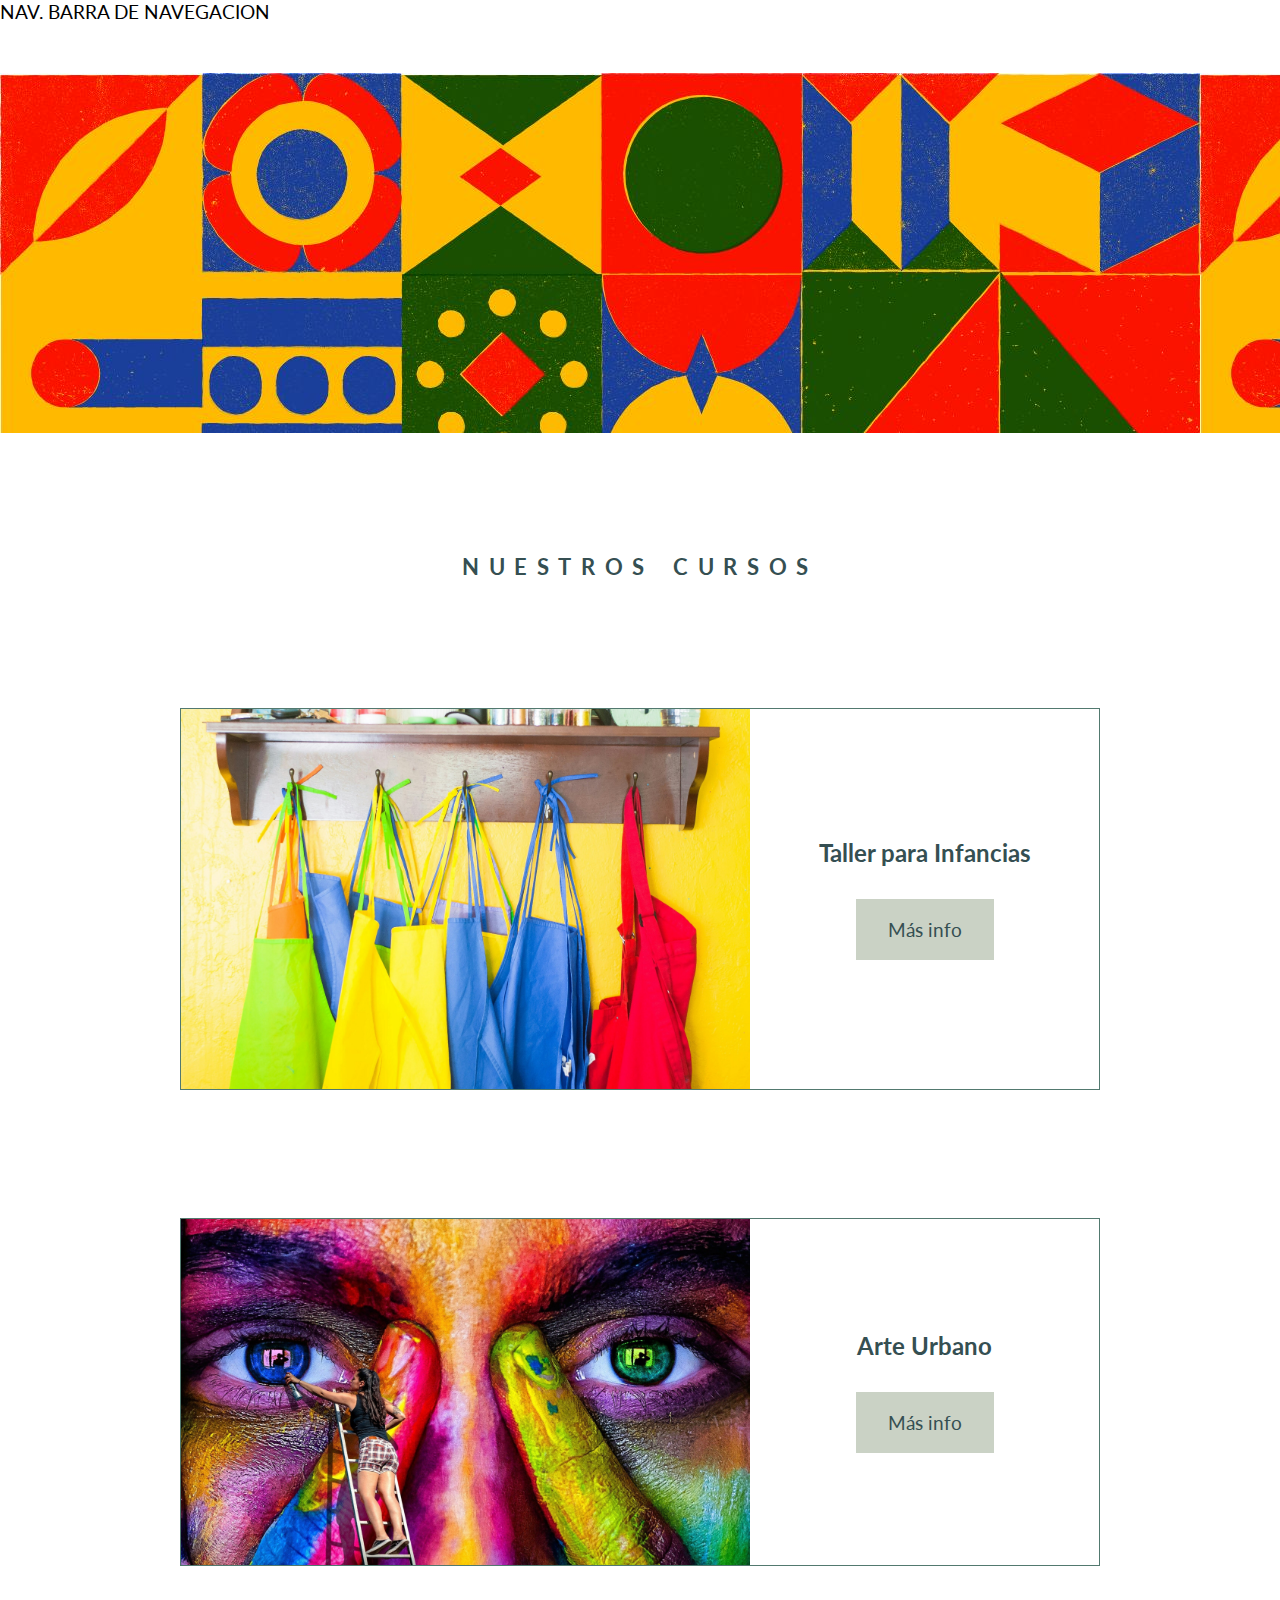
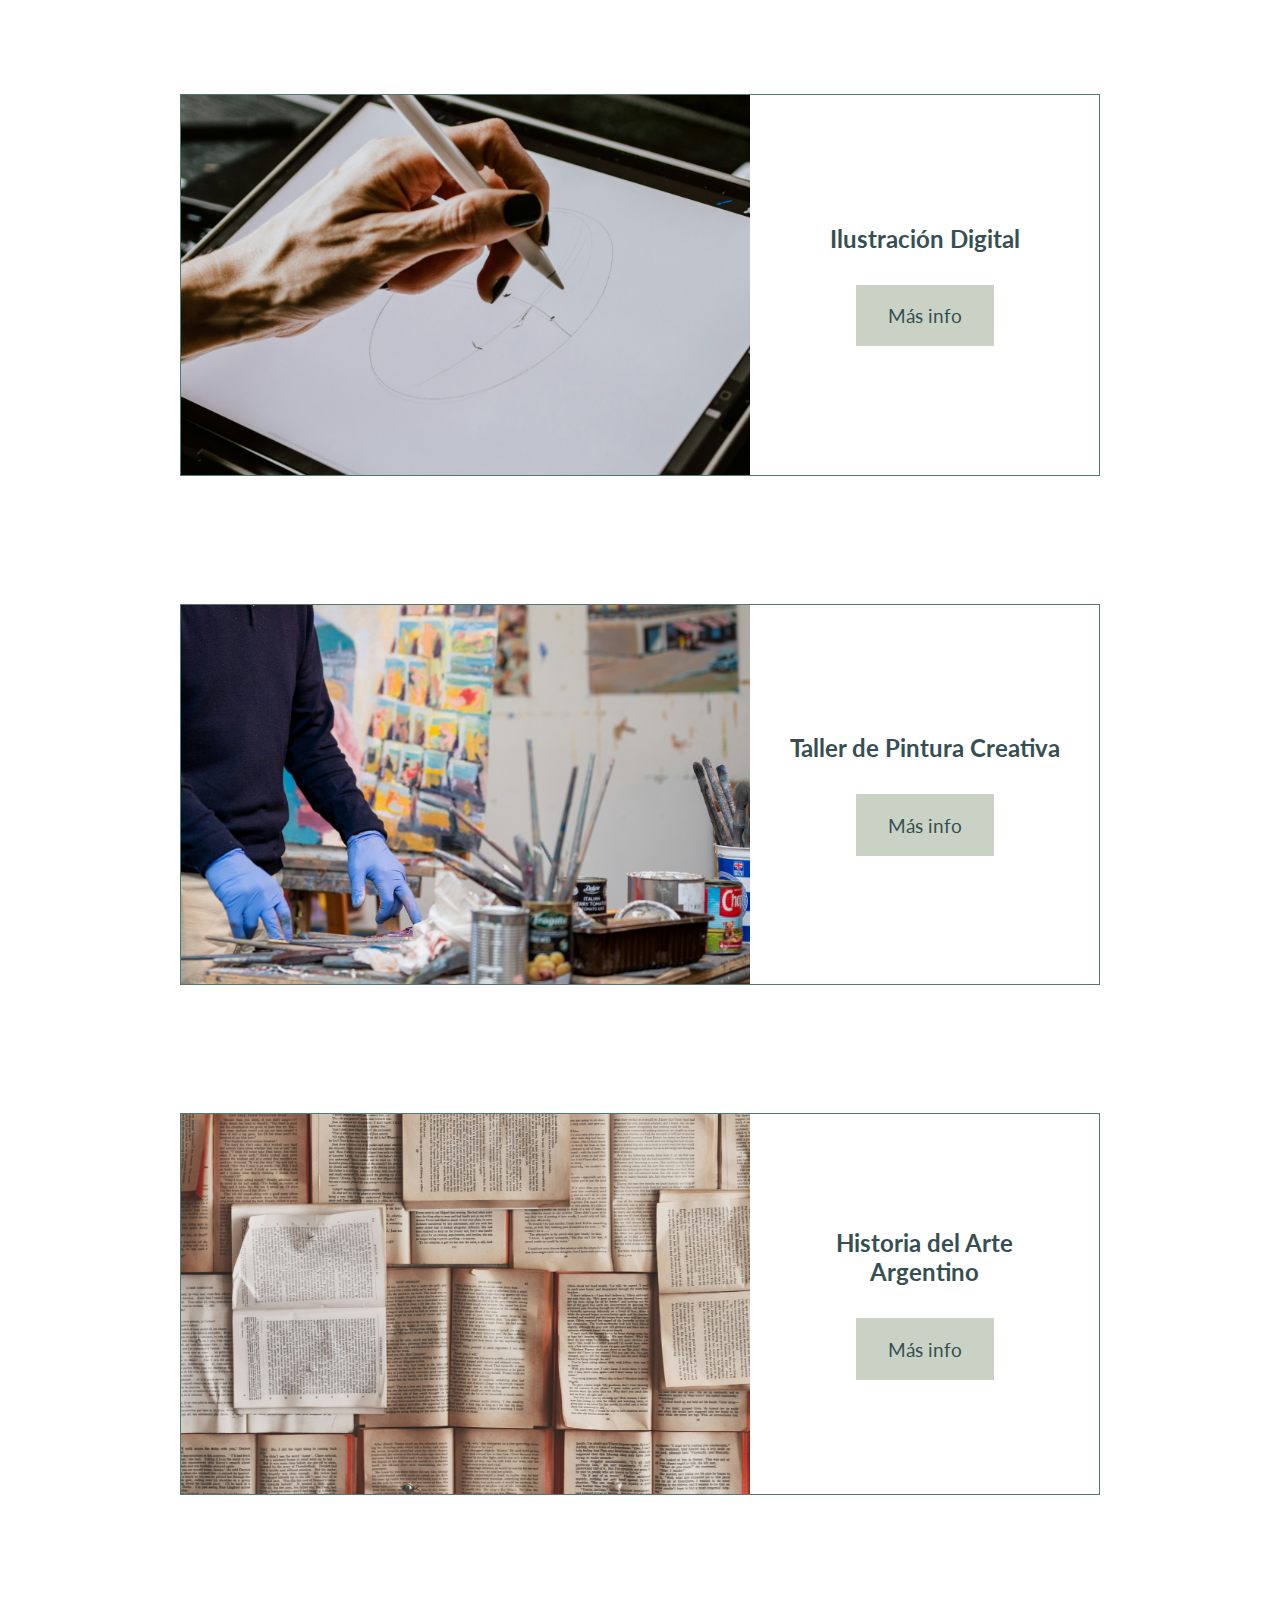
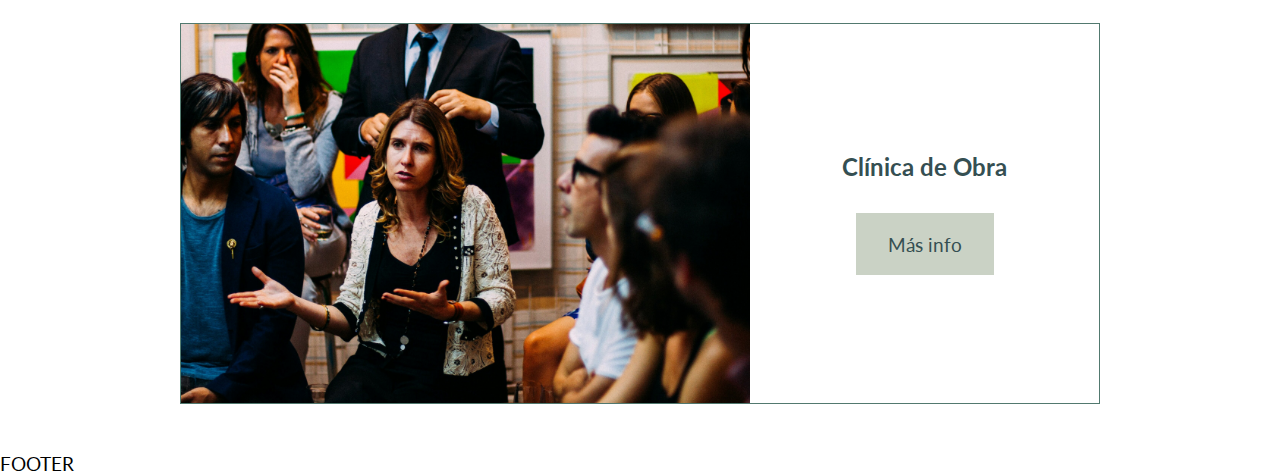
<file: cursos.html>
<!DOCTYPE html>
<html lang="en">
  <head>
    <meta charset="UTF-8" />
    <meta name="viewport" content="width=device-width, initial-scale=1.0" />
    <title>Cursos</title>
    <link rel="stylesheet" href="./cursos.css" />
    <link rel="preconnect" href="https://fonts.googleapis.com" />
    <link rel="preconnect" href="https://fonts.gstatic.com" crossorigin />
    <link
      href="https://fonts.googleapis.com/css2?family=Lato:ital,wght@0,100;0,300;0,400;0,700;0,900;1,100;1,300;1,400;1,700;1,900&display=swap"
      rel="stylesheet"
    />
  </head>

  <body>
    <div class="contenedor">
      <nav>NAV. BARRA DE NAVEGACION</nav>
      <header class="header">
        <div class="fachada"></div>

        <div class="interior"></div>
      </header>

      <main>
        <h3>NUESTROS CURSOS</h3>
        <section class="cursos">
          <div class="Caja">
            <div class="img-box" id="box-taller">
              <img src="./Taller infancias1 (2).jpg" alt="" />
              <!-- <img src="./Taller infancias 2.jpg" alt="" class="top" /> -->
            </div>
            <div class="info-box">
              <h2>Taller para Infancias</h2>
              <a class="btn-caja" href="./infancias.html" target="_blank"
                >Más info</a
              >
            </div>
          </div>

          <div class="Caja">
            <div class="img-box">
              <!-- <img src="./ArteUrbano1 (1).jpg" alt="" /> -->
              <img src="./ArteUrbano2.jpg" alt="" />
            </div>
            <div class="info-box">
              <h2>Arte Urbano</h2>
              <a class="btn-caja" href="./arteurbano.html" target="_blank"
                >Más info</a
              >
            </div>
          </div>

          <div class="Caja">
            <div class="img-box">
              <img src="./IlustracionDig1.jpg" alt="" />
              <!-- <img src="./ilustrac2.jpg" alt="" /> -->
            </div>
            <div class="info-box">
              <h2>Ilustración Digital</h2>
              <a class="btn-caja" href="./ilustracion.html" target="_blank"
                >Más info</a
              >
            </div>
          </div>

          <div class="Caja">
            <div class="img-box">
              <img src="./PinturaCreativa2.jpg" alt="" class="primer-img" />
              <!-- <img src="./PinturaCreativa1.jpg" alt="" class="segunda-img" /> -->
            </div>
            <div class="info-box">
              <h2>Taller de Pintura Creativa</h2>
              <a class="btn-caja" href="./pinturaCreativa.html" target="_blank"
                >Más info</a
              >
            </div>
          </div>

          <div class="Caja">
            <div class="img-box">
              <img src="./HA1.jpg" alt="" class="primer-img" />
              <!-- <img src="./H.A2.jpg" alt="" class="segunda-img" /> -->
            </div>
            <div class="info-box">
              <h2>Historia del Arte Argentino</h2>
              <a class="btn-caja" href="./H.A.html" target="_blank">Más info</a>
            </div>
          </div>

          <div class="Caja">
            <div class="img-box">
              <!-- <img src="./clinica1.jpg" alt="" class="primer-img" /> -->
              <img src="./CLINICA2.jpg" alt="" class="segunda-img" />
            </div>
            <div class="info-box">
              <h2>Clínica de Obra</h2>
              <a class="btn-caja" href="./clinica.html" target="_blank"
                >Más info</a
              >
            </div>
          </div>
        </section>
      </main>

      <footer class="footer">FOOTER</footer>
    </div>
  </body>
</html>
</file>
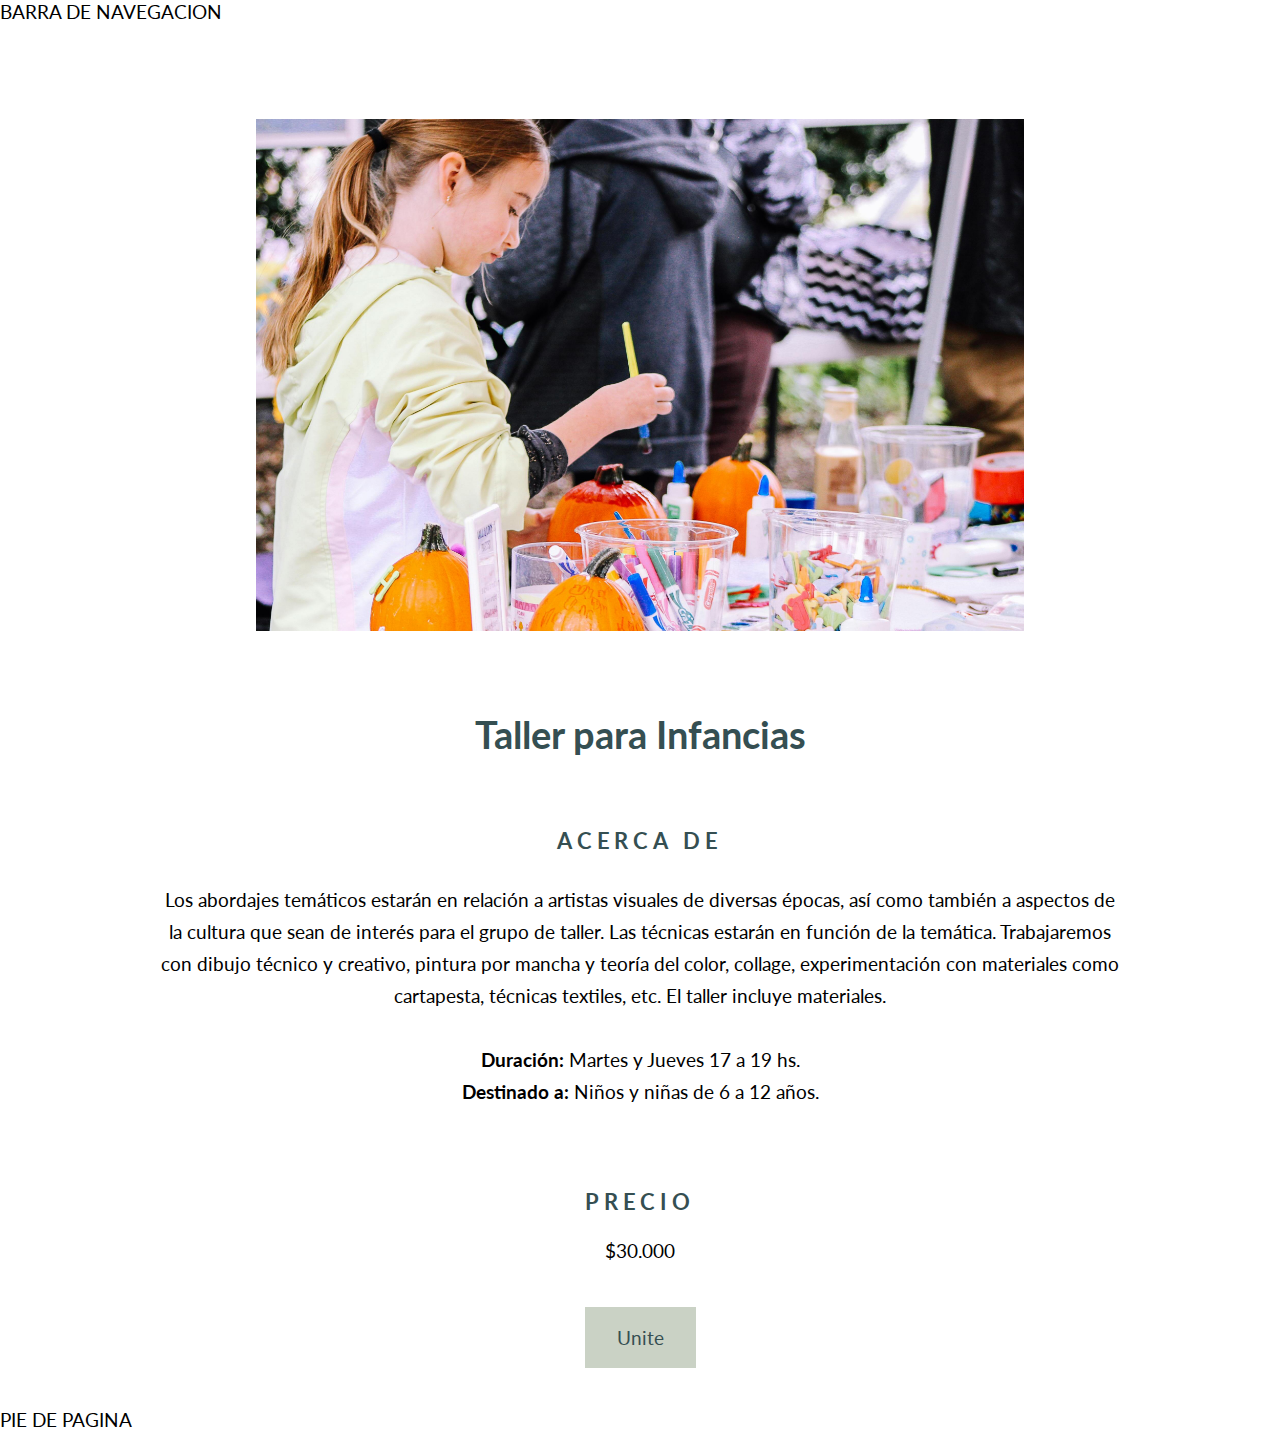
<file: infancias.html>
<!DOCTYPE html>
<html lang="en">
  <head>
    <meta charset="UTF-8" />
    <meta name="viewport" content="width=device-width, initial-scale=1.0" />
    <title>Taller para Infancias</title>
    <link rel="stylesheet" href="./enlaces.css" />
    <link rel="preconnect" href="https://fonts.googleapis.com" />
    <link rel="preconnect" href="https://fonts.gstatic.com" crossorigin />
    <link
      href="https://fonts.googleapis.com/css2?family=Lato:ital,wght@0,100;0,300;0,400;0,700;0,900;1,100;1,300;1,400;1,700;1,900&display=swap"
      rel="stylesheet"
    />
  </head>
  <body>
    <div class="contenedor">
      <nav>BARRA DE NAVEGACION</nav>
      <header>
        <div class="fachada">
          <img
            class="img"
            src="./imagenes para enlaces/Taller infancias 2.jpg"
            alt=""
          />
        </div>
      </header>
      <main>
        <div class="presentacion">
          <h1>Taller para Infancias</h1>
          <h3>ACERCA DE</h3>

          <p>
            Los abordajes temáticos estarán en relación a artistas visuales de
            diversas épocas, así como también a aspectos de la cultura que sean
            de interés para el grupo de taller. Las técnicas estarán en función
            de la temática. Trabajaremos con dibujo técnico y creativo, pintura
            por mancha y teoría del color, collage, experimentación con
            materiales como cartapesta, técnicas textiles, etc. El taller
            incluye materiales.
            <br />
            <br />
            <strong>Duración:</strong> Martes y Jueves 17 a 19 hs. <br />
            <strong>Destinado a:</strong> Niños y niñas de 6 a 12 años.
          </p>
        </div>
        <div class="precio">
          <h3>PRECIO</h3>
          <p>$30.000</p>
        </div>
        <div class="contacto">
          <a href="#" class="btn-caja">Unite</a>
        </div>
      </main>
    </div>
    <footer>PIE DE PAGINA</footer>
  </body>
</html>
</file>
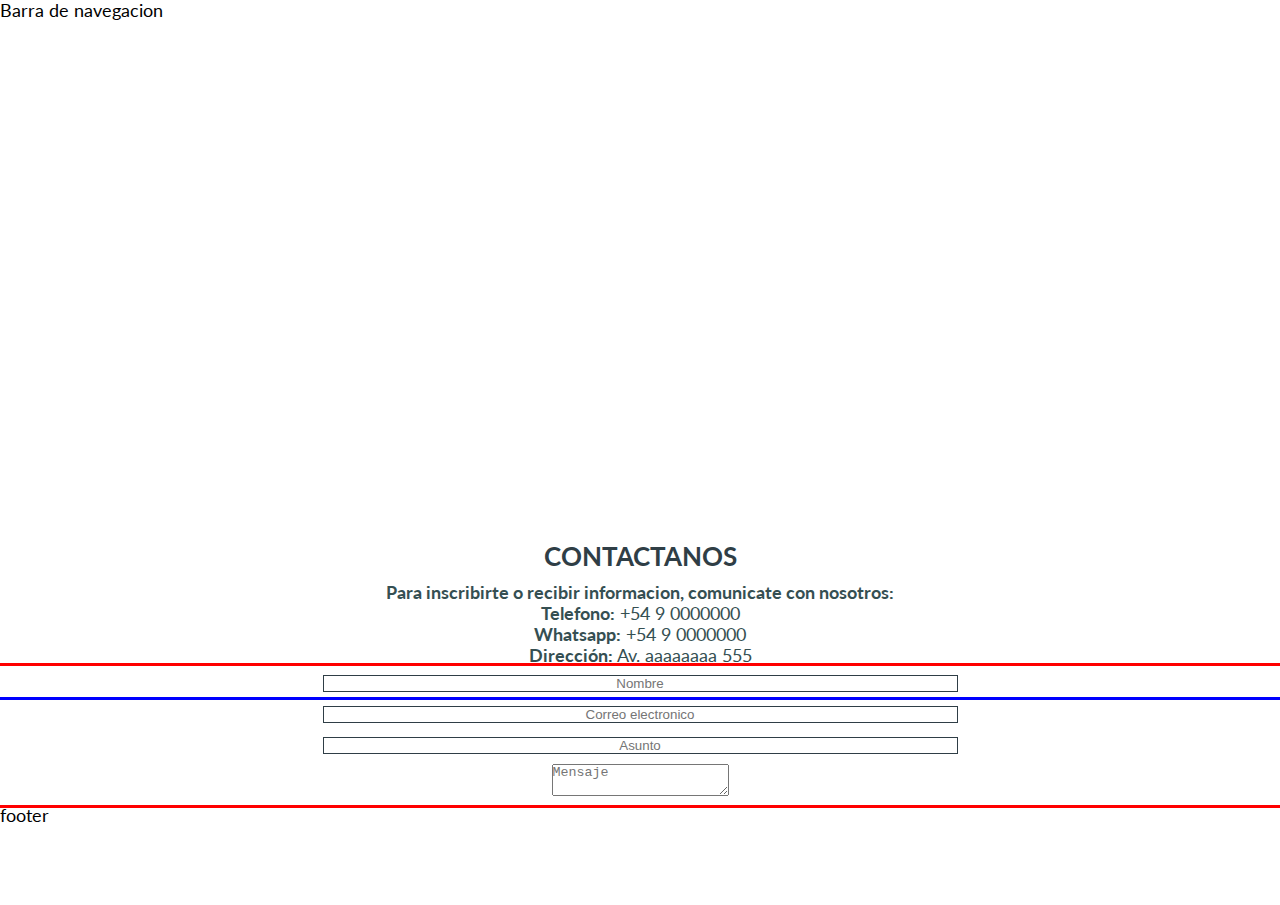
<file: contacto/contacto.html>
<!DOCTYPE html>
<html lang="en">
<head>
    <meta charset="UTF-8">
    <meta name="viewport" content="width=device-width, initial-scale=1.0">
    <title>Contacto</title>
   
    <link rel="preconnect" href="https://fonts.googleapis.com" />
    <link rel="preconnect" href="https://fonts.gstatic.com" crossorigin />
    <link href="https://fonts.googleapis.com/css2?family=Lato:ital,wght@0,100;0,300;0,400;0,700;0,900;1,100;1,300;1,400;1,700;1,900&display=swap" rel="stylesheet" />
    <link rel="stylesheet" href="contacto.css">
</head>
<body>
    <div class="contenedor1">
        <nav>Barra de navegacion</nav>
    <header class="header">
        <div class="mapa">
        <iframe src="https://www.google.com/maps/embed?pb=!1m14!1m12!1m3!1d105078.0371926377!2d-58.54749856138238!3d-34.612033479624145!2m3!1f0!2f0!3f0!3m2!1i1024!2i768!4f13.1!5e0!3m2!1ses-419!2sar!4v1713552448363!5m2!1ses-419!2sar" width="600" height="450" style="border:0;" allowfullscreen="" loading="lazy" referrerpolicy="no-referrer-when-downgrade"></iframe>
        </div>
    </header>
    <main>
<div class="contactanos">
    <h2>CONTACTANOS</h2>
</div>
<div class="idc">
    <h4>Para inscribirte o recibir informacion, comunicate con nosotros:
    </h4>
    <div class="datos"> 
        <p id="tel"><b>Telefono:</b> +54 9 0000000</p>
   
        <p id="wpp"><b>Whatsapp:</b> +54 9 0000000</p>
    
        <p id="direccion"><b>Dirección:</b> Av. aaaaaaaa 555</p>
    </div>
    <div class="forms">
        <div class="inp" id="nombre">
            <input type="text" placeholder="Nombre">
        </div>
        <div class="inp" id="correo">
            <input type="email" placeholder="Correo electronico">
        </div>
        <div class="inp" id="asunto">
            <input type="text" placeholder="Asunto">
        </div>
        <div class="inp" id="Mensaje">
            <textarea id="Mensaje" placeholder="Mensaje"></textarea>
        </div>
    </div>
   
</div>
    </main>
    <footer>
    <div> footer</div>
    </footer>
    </div>
</body>
</html>
</file>
<file: cursos.css>
* {
  margin: 0;
  padding: 0;
  box-sizing: border-box;
}
html {
  height: 100%;
}
img {
  width: 100%;
  display: block;
}

body {
  font-family: "Lato", sans-serif;
  font-size: 1.2rem;
}

.contenedor {
  display: grid;
  grid-template:
    "nav"
    "header"
    "main"
    "footer";
}
nav {
  grid-area: nav;
}
.header {
  grid-area: header;
}
main {
  grid-area: main;
}
.footer {
  grid-area: footer;
}

/**********media queries***********/

@media screen and (max-width: 767px) {
  .contenedor {
    display: grid;
    grid-template:
      "nav"
      "header"
      "main"
      "footer";
  }
  nav {
    grid-area: nav;
  }
  .header {
    grid-area: header;
  }

  main {
    grid-area: main;
  }

  h3 {
    color: #354f52;
    margin-top: 2.5rem;
    text-align: center;
    letter-spacing: 0.3rem;
    word-spacing: 0.1rem;
  }
  .cursos {
    display: flex;
    flex-direction: column;
    margin-top: 3rem;
    margin-bottom: 3rem;
    row-gap: 4rem;
  }

  .Caja {
    border: 0.0125rem solid #52796f;
    display: flex;
    flex-direction: column;
    max-width: 100%;
    margin-left: 1.25rem;
    margin-right: 1.25rem;
  }

  .img-box {
    width: 100%;
    position: relative;
    float: left;
  }
  /*.img-box img {
    position: absolute;
    left: 0;
    opacity: 1.5 ease-in-out;
  }

  .img-box img.top:hover {
    opacity: 0;
  }*/
  .info-box {
    text-align: center;
    justify-content: center;
    margin: 3rem;
  }
  h2 {
    font-size: 1.5rem;
    color: #354f52;
    margin-bottom: 3rem;
    font-weight: 700;
  }
  .btn-caja {
    background-color: #cad2c5;
    color: #354f52;
    padding: 1.2rem;
    padding-left: 2rem;
    padding-right: 2rem;
    font-size: 1.2rem;
    /*border-radius: 0.5625rem;*/
  }
  .btn-caja:link,
  .btn-caja:visited {
    display: inline-block;
    text-decoration: none;
    transition: all 0.3s;
  }
  .btn-caja:hover {
    background-color: #84a98c;
    color: white;
  }

  .header {
    margin-top: 3.125rem;
    margin-bottom: 3.125rem;
  }

  /* .fachada {
      width: 100%;
      height: 100%;
    }*/
  .fachada {
    width: 100%;
    height: 40vh;
    background-image: url(./Banner\ de\ paisaje\ en\ Azul\ y\ Amarillo\ estilo\ Naturaleza\ y\ Viajes.jpg);
    /* transition-property: all;
    transition-duration: 1.5s;*/
  }
  /*.fachada:hover {
   opacity: 0;
  }
  .interior {
    width: 100%;
    height: 40vh;
    background-image: url(./2.jpg);
    display: none;*/
}
.footer {
  grid-area: footer;
}

/***********************************************************/

@media screen and (min-width: 768px) and (max-width: 1023px) {
  .contenedor {
    display: grid;
    grid-template:
      "nav"
      "header"
      "main"
      "footer";
  }
  nav {
    grid-area: nav;
  }
  .header {
    grid-area: header;
    margin-top: 3.125rem;
    margin-bottom: 1.5rem;
  }
  /*.fachada {
    width: 100%;
  }*/
  .fachada {
    width: 100%;
    height: 40vh;
    background-image: url(./Banner\ de\ paisaje\ en\ Azul\ y\ Amarillo\ estilo\ Naturaleza\ y\ Viajes.jpg);
    /*transition-property: all;
    transition-duration: 1.5s;*/
  }
  /*.fachada:hover {
    opacity: 0;
  }*/
  /*.interior {
    width: 100%;
    height: 40vh;
    background-image: url(./2.jpg);
    display: none;
  }*/
  main {
    grid-area: main;
  }
  .footer {
    grid-area: footer;
  }
  h3 {
    color: #354f52;
    margin-top: 5rem;
    text-align: center;
    letter-spacing: 0.4rem;
    word-spacing: 0.2rem;
  }
  .cursos {
    display: flex;
    flex-direction: column;
    margin-top: 3rem;
    margin-bottom: 3rem;
    row-gap: 4rem;
  }
  .Caja {
    border: 0.0125rem solid #52796f;
    display: flex;
    flex-direction: row;
    align-items: center;
    justify-items: center;
    margin-left: 1.25rem;
    margin-right: 1.25rem;
  }

  .img-box {
    width: 100%;
    height: fit-content;
  }
  .info-box {
    text-align: center;
    margin: 3rem;
    width: 50%;
  }
  h2 {
    font-size: 1.2rem;
    color: #354f52;
    margin-bottom: 3rem;
    font-weight: 700;
  }
  .btn-caja {
    background-color: #cad2c5;
    color: #354f52;
    padding: 1.2rem;
    padding-left: 2rem;
    padding-right: 2rem;
    font-size: 1.2rem;
    /*border-radius: 0.5625rem;*/
  }
  .btn-caja:link,
  .btn-caja:visited {
    display: inline-block;
    text-decoration: none;
    transition: all 0.3s;
  }
  .btn-caja:hover {
    background-color: #84a98c;
    color: white;
  }
}

/********************************************************************/
@media screen and (min-width: 1024px) and (max-width: 1440px) {
  .contenedor {
    display: grid;
    grid-template:
      "nav"
      "header"
      "main"
      "footer";
  }
  nav {
    grid-area: nav;
  }
  .header {
    grid-area: header;
    margin-top: 3.125rem;
    margin-bottom: 1.5rem;
  }
  /* .fachada {
    width: 100%;
  }*/
  .fachada {
    width: 100%;
    height: 40vh;
    background-image: url(./Banner\ de\ paisaje\ en\ Azul\ y\ Amarillo\ estilo\ Naturaleza\ y\ Viajes.jpg);
    /* transition-property: all;
    transition-duration: 1.5s;*/
  }
  /*.fachada:hover {
    opacity: 0;
  }
  .interior {
    width: 100%;
    height: 40vh;
    background-image: url(./2.jpg);
    display: none;
  }*/

  main {
    grid-area: main;
  }
  .footer-cursos {
    grid-area: footer;
  }
  h3 {
    color: #354f52;
    font-size: 1.4rem;
    margin-top: 6rem;
    margin-bottom: 8rem;
    text-align: center;
    letter-spacing: 0.6rem;
    word-spacing: 0.3rem;
  }
  .cursos {
    display: flex;
    flex-direction: column;
    margin-top: 3rem;
    margin-bottom: 3rem;
    margin-right: 10rem;
    margin-left: 10rem;
    row-gap: 8rem;
  }
  .Caja {
    border: 0.0125rem solid #52796f;
    display: flex;
    flex-direction: row;
    align-items: center;
    justify-items: center;
    margin-left: 1.25rem;
    margin-right: 1.25rem;
  }

  .img-box {
    width: 100%;
  }
  .info-box {
    text-align: center;
    margin: 2rem;
    width: 50%;
  }
  h2 {
    font-size: 1.5rem;
    color: #354f52;
    margin-bottom: 2rem;
    font-weight: 700;
  }
  .btn-caja {
    background-color: #cad2c5;
    color: #354f52;
    padding: 1.2rem;
    padding-left: 2rem;
    padding-right: 2rem;
    font-size: 1.2rem;
  }
  .btn-caja:link,
  .btn-caja:visited {
    display: inline-block;
    text-decoration: none;
    transition: all 0.3s;
  }
  .btn-caja:hover {
    background-color: #84a98c;
    color: white;
  }
}
/**********************************************************************/
@media screen and (min-width: 1441px) {
  .contenedor {
    display: grid;
    grid-template:
      "nav"
      "header"
      "main"
      "footer";
  }
  nav {
    grid-area: nav;
  }
  .header {
    grid-area: header;
    margin-top: 3.125rem;
    /* margin-bottom: 1.5rem;*/
  }
  /*.fachada {
    width: 100%;
    height: 40vh;
    background-image: url(./Banner\ de\ paisaje\ en\ Azul\ y\ Amarillo\ estilo\ Naturaleza\ y\ Viajes.jpg);
  }
  .interior {
    display: none;
  }*/
  .fachada {
    width: 100%;
    height: 40vh;
    background-image: url(./Banner\ de\ paisaje\ en\ Azul\ y\ Amarillo\ estilo\ Naturaleza\ y\ Viajes.jpg);
    /*  transition-property: all;
    transition-duration: 1.5s;*/
  }
  /*.fachada:hover {
    opacity: 0;
  }
  .interior {
    width: 100%;
    height: 40vh;
    background-image: url(./2.jpg);
    display: none;
  }*/
  main {
    grid-area: main;
  }
  .footer {
    grid-area: footer;
  }
  h3 {
    color: #354f52;
    font-size: 1.5rem;
    margin-top: 6rem;
    margin-bottom: 5rem;
    text-align: center;
    letter-spacing: 0.6rem;
    word-spacing: 0.3rem;
  }
  .cursos {
    display: flex;
    flex-direction: column;
    margin-top: 3rem;
    margin-bottom: 3rem;
    margin-right: 30rem;
    margin-left: 30rem;
    row-gap: 5rem;
  }
  .Caja {
    border: 0.0125rem solid #cad2c5;
    display: flex;
    flex-direction: row;
    align-items: center;
    justify-items: center;
    margin-left: 1.25rem;
    margin-right: 1.25rem;
  }

  .img-box {
    width: 100%;
  }
  /*.img-box {
    width: 100%;
    /* position: relative;*/
  /*
  #box-taller {
    position: relative;
  }
  #box-taller img {
    /* position: absolute;*/
  /* opacity: 1.5s ease-in-out;
    transition: all 0.6s;
  }

  #box-taller .top:hover {
    opacity: 0;
  }*/
  .info-box {
    text-align: center;
    margin: 3rem;
    width: 50%;
  }
  h2 {
    font-size: 1.4rem;
    color: #354f52;
    margin-bottom: 3rem;
    font-weight: 700;
  }
  .btn-caja {
    background-color: #cad2c5;
    color: #354f52;
    padding: 1rem;
    padding-left: 2rem;
    padding-right: 2rem;
    font-size: 1.2rem;
  }
  .btn-caja:link,
  .btn-caja:visited {
    display: inline-block;
    text-decoration: none;
    transition: all 0.3s;
  }
  .btn-caja:hover {
    background-color: #84a98c;
    color: white;
  }
}
</file>
<file: enlaces.css>
* {
  margin: 0;
  padding: 0;
  box-sizing: border-box;
}
html {
  height: 100%;
}
img {
  width: 100%;
  display: block;
}

body {
  font-family: "Lato", sans-serif;
  font-size: 1.2rem;
}
.contenedor {
  display: grid;
  grid-template:
    "nav"
    "header"
    "main"
    "footer";
}
nav {
  grid-area: nav;
}
.header {
  grid-area: header;
}
main {
  grid-area: main;
}
.footer {
  grid-area: footer;
}
/**********media queries***********/

@media screen and (max-width: 767px) {
  .contenedor {
    display: grid;
    grid-template:
      "nav"
      "header"
      "main"
      "footer";
  }
  nav {
    grid-area: nav;
  }
  header {
    grid-area: header;
    margin-top: 6rem;
    margin-bottom: 2.5rem;
    display: flex;
    justify-content: center;
  }
  .fachada {
    width: 100%;
    height: 100%;
  }
  h1 {
    color: #354f52;
    text-align: center;
  }

  main {
    grid-area: main;
  }
  .presentacion {
    display: flex;
    flex-direction: column;
    gap: 1.875rem;
    margin: 2.5rem;
  }

  h3 {
    color: #354f52;
    margin-top: 2.5rem;
    text-align: center;
    letter-spacing: 0.3rem;
    word-spacing: 0.1rem;
  }
  p {
    text-align: center;
    line-height: 2rem;
  }
  .precio {
    display: flex;
    flex-direction: column;
    gap: 1.25rem;
  }
  .contacto {
    text-align: center;
    margin: 2.5rem;
  }
  .btn-caja {
    background-color: #cad2c5;
    color: #354f52;
    padding: 1.2rem;
    padding-left: 2rem;
    padding-right: 2rem;
    font-size: 1.2rem;
    /*border-radius: 0.5625rem;*/
  }
  .btn-caja:link,
  .btn-caja:visited {
    display: inline-block;
    text-decoration: none;
    transition: all 0.3s;
  }
  .btn-caja:hover {
    background-color: #84a98c;
    color: white;
  }

  .footer {
    grid-area: footer;
  }
}
@media screen and (min-width: 768px) and (max-width: 1023px) {
  .contenedor {
    display: grid;
    grid-template:
      "nav"
      "header"
      "main"
      "footer";
  }
  nav {
    grid-area: nav;
  }
  header {
    grid-area: header;
    margin-top: 6rem;
    margin-bottom: 2.5rem;
    display: flex;
    justify-content: center;
  }
  .fachada {
    width: 80%;
    height: 80%;
  }
  h1 {
    color: #354f52;
    text-align: center;
  }

  main {
    grid-area: main;
  }
  .presentacion {
    display: flex;
    flex-direction: column;
    gap: 1.875rem;
    margin-top: 2.5rem;
    margin-bottom: 2.5rem;
    margin-left: 8rem;
    margin-right: 8rem;
  }

  h3 {
    color: #354f52;
    margin-top: 2.5rem;
    text-align: center;
    letter-spacing: 0.3rem;
    word-spacing: 0.1rem;
  }
  p {
    text-align: center;
    line-height: 2rem;
  }
  .precio {
    display: flex;
    flex-direction: column;
    gap: 1.25rem;
  }
  .contacto {
    text-align: center;
    margin: 2.5rem;
  }
  .btn-caja {
    background-color: #cad2c5;
    color: #354f52;
    padding: 1.2rem;
    padding-left: 2rem;
    padding-right: 2rem;
    font-size: 1.2rem;
    /*border-radius: 0.5625rem;*/
  }
  .btn-caja:link,
  .btn-caja:visited {
    display: inline-block;
    text-decoration: none;
    transition: all 0.3s;
  }
  .btn-caja:hover {
    background-color: #84a98c;
    color: white;
  }

  .footer {
    grid-area: footer;
  }
}
@media screen and (min-width: 1024px) and (max-width: 1440px) {
  .contenedor {
    display: grid;
    grid-template:
      "nav"
      "header"
      "main"
      "footer";
  }
  nav {
    grid-area: nav;
  }
  header {
    grid-area: header;
    margin-top: 6rem;
    margin-bottom: 2.5rem;
    display: flex;
    justify-content: center;
  }
  .fachada {
    width: 60%;
    height: 60%;
  }
  h1 {
    color: #354f52;
    text-align: center;
  }

  main {
    grid-area: main;
  }
  .presentacion {
    display: flex;
    flex-direction: column;
    gap: 1.875rem;
    margin-top: 2.5rem;
    margin-bottom: 2.5rem;
    margin-left: 10rem;
    margin-right: 10rem;
  }

  h3 {
    color: #354f52;
    margin-top: 2.5rem;
    text-align: center;
    letter-spacing: 0.3rem;
    word-spacing: 0.1rem;
  }
  p {
    text-align: center;
    line-height: 2rem;
  }
  .precio {
    display: flex;
    flex-direction: column;
    gap: 1.25rem;
  }
  .contacto {
    text-align: center;
    margin: 2.5rem;
  }
  .btn-caja {
    background-color: #cad2c5;
    color: #354f52;
    padding: 1.2rem;
    padding-left: 2rem;
    padding-right: 2rem;
    font-size: 1.2rem;
    /*border-radius: 0.5625rem;*/
  }
  .btn-caja:link,
  .btn-caja:visited {
    display: inline-block;
    text-decoration: none;
    transition: all 0.3s;
  }
  .btn-caja:hover {
    background-color: #84a98c;
    color: white;
  }

  .footer {
    grid-area: footer;
  }
}
@media screen and (min-width: 1441px) {
  .contenedor {
    display: grid;
    grid-template:
      "nav"
      "header"
      "main"
      "footer";
  }
  nav {
    grid-area: nav;
  }
  header {
    grid-area: header;
    margin-top: 12rem;
    margin-bottom: 2.5rem;
    display: flex;
    justify-content: center;
  }
  .fachada {
    width: 40%;
  }
  h1 {
    color: #354f52;
    text-align: center;
  }
  main {
    grid-area: main;
  }

  .presentacion {
    display: flex;
    flex-direction: column;
    gap: 1.875rem;
    margin-top: 2.5rem;
    margin-bottom: 2.5rem;
    margin-left: 25rem;
    margin-right: 25rem;
  }

  h3 {
    color: #354f52;
    margin-top: 2.5rem;
    text-align: center;
    letter-spacing: 0.3rem;
    word-spacing: 0.1rem;
  }
  p {
    text-align: center;
    line-height: 2rem;
  }
  .precio {
    display: flex;
    flex-direction: column;
    gap: 1.25rem;
  }
  .contacto {
    text-align: center;
    margin: 2.5rem;
  }
  .btn-caja {
    background-color: #cad2c5;
    color: #354f52;
    padding: 1.2rem;
    padding-left: 2rem;
    padding-right: 2rem;
    font-size: 1.2rem;
    /*border-radius: 0.5625rem;*/
  }
  .btn-caja:link,
  .btn-caja:visited {
    display: inline-block;
    text-decoration: none;
    transition: all 0.3s;
  }
  .btn-caja:hover {
    background-color: #84a98c;
    color: white;
  }

  .footer {
    grid-area: footer;
  }
}
</file>
<file: contacto/contacto.css>
*{
    margin: 0;
    padding: 0;
    box-sizing: border-box;
}
iframe{
    width: 100%;
    display: block;
}
body{
    font-family: "Lato", sans-serif;
    font-size: 1.1rem;
}
.contenedor1{
    display: grid;
    grid-template:
    "nav" 80px
    "header"
    "main"
    "footer" 100px;

    .nav {grid-area: nav;
    }

    .header {grid-area: header;
    }
}
main{
    color: #354f52;
    text-align: center;
}
h2{color: #2f3e46;
    padding: 10px;
}
#contactanos{
    text-align: center;
}
.forms{
    outline: solid red;
}
.inp{
color:#354f52;
padding: 5px;
}
#nombre{
    outline: solid blue;
    
    width: 100%;
}
input{
    width: 50%;
    text-align: center;
   border: solid #2f3e46 1px;
}
</file>
